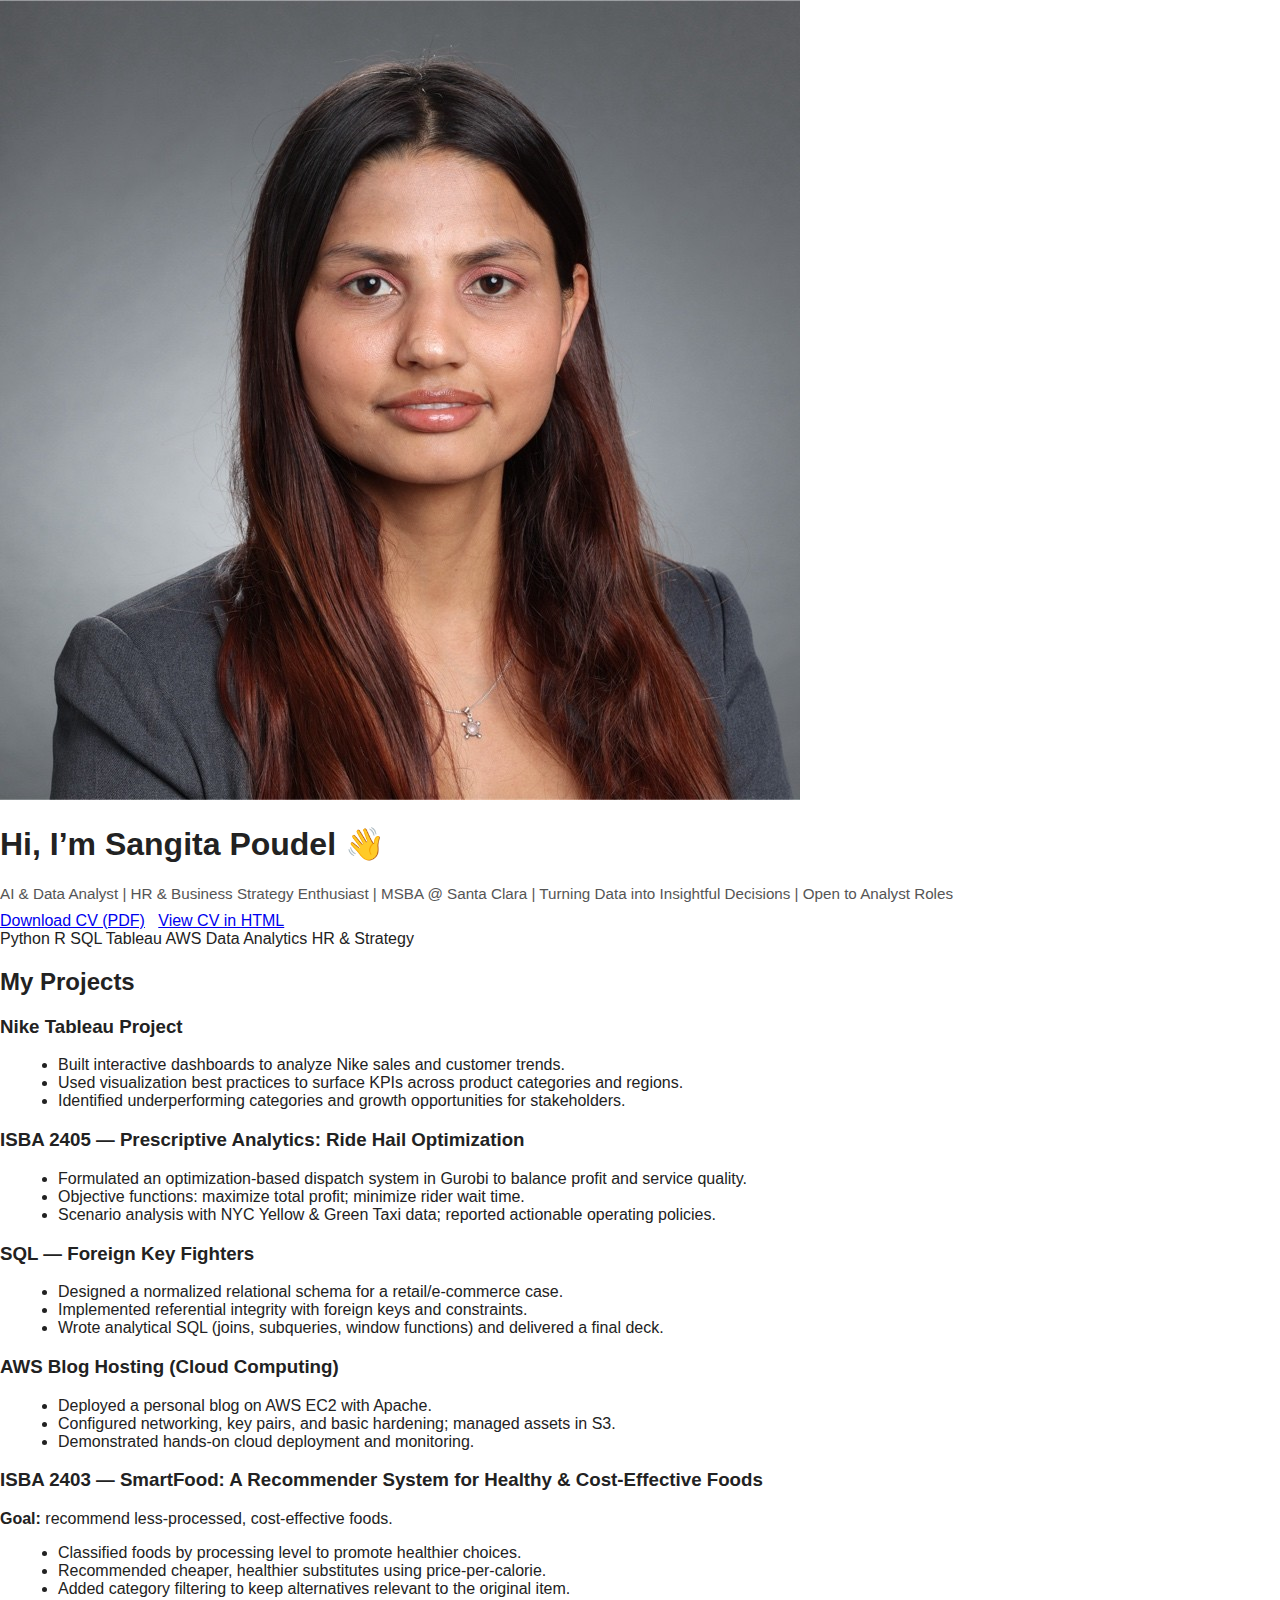
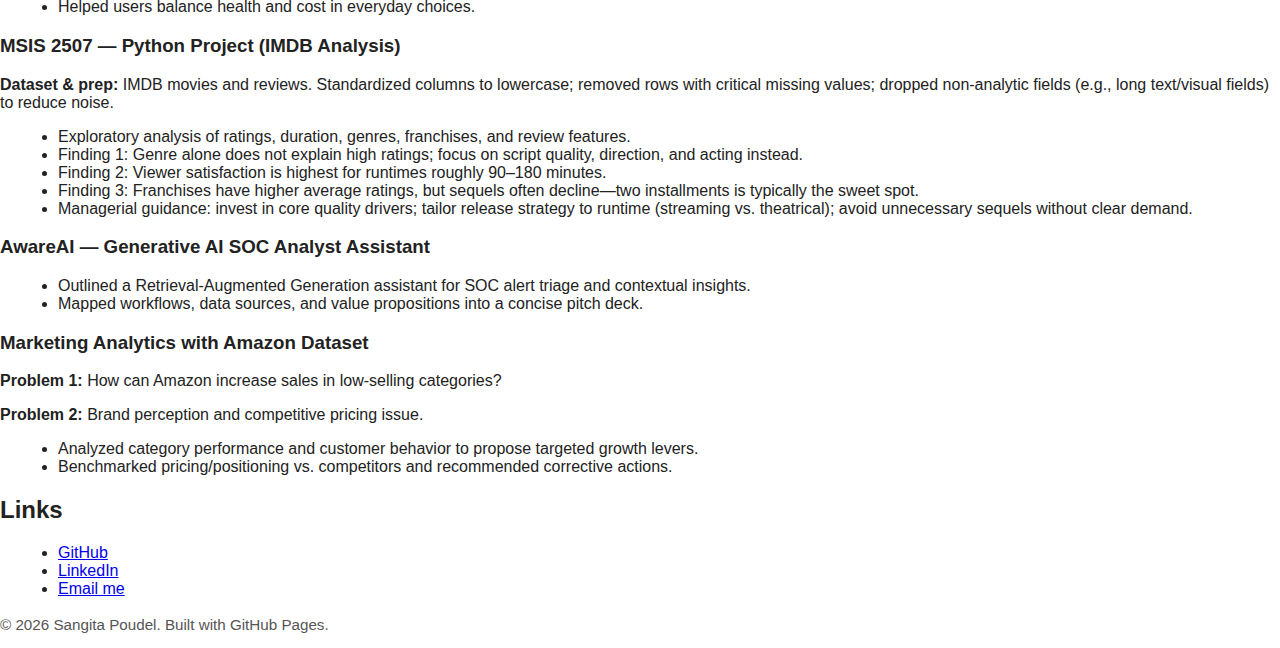
<file: index.html>
<!doctype html>
<html lang="en">
<head>
  <meta charset="utf-8">
  <meta name="viewport" content="width=device-width, initial-scale=1">
  <title>Sangita Poudel — Portfolio</title>
  <link rel="stylesheet" href="styles.css">
  <meta name="description" content="AI & Data Analyst | HR & Business Strategy Enthusiast | MSBA @ Santa Clara | Turning Data into Insightful Decisions | Open to Analyst Roles">
</head>
<body>
  <main class="container">

    <!-- Hero -->
    <section class="card">
      <div class="hero">
        <img alt="Sangita Poudel headshot" class="avatar" src="PP photo.jpg">
        <div>
          <h1>Hi, I’m <strong>Sangita Poudel</strong> 👋</h1>
          <div class="meta">
            AI &amp; Data Analyst | HR &amp; Business Strategy Enthusiast | MSBA @ Santa Clara | Turning Data into Insightful Decisions | Open to Analyst Roles
          </div>
          <p style="margin:10px 0 0">
            <a class="btn" href="cv.pdf" target="_blank" rel="noopener">Download CV (PDF)</a>
            &nbsp; <a class="btn" href="cv.html">View CV in HTML</a>
          </p>
        </div>
      </div>
    </section>

    <!-- Skills tags -->
    <section class="card">
      <div class="tags">
        <span class="tag">Python</span>
        <span class="tag">R</span>
        <span class="tag">SQL</span>
        <span class="tag">Tableau</span>
        <span class="tag">AWS</span>
        <span class="tag">Data Analytics</span>
        <span class="tag">HR &amp; Strategy</span>
      </div>
    </section>

<section class="section">
  <h2>My Projects</h2>

  <div class="card">
    <h3>Nike Tableau Project</h3>
    <ul>
      <li>Built interactive dashboards to analyze Nike sales and customer trends.</li>
      <li>Used visualization best practices to surface KPIs across product categories and regions.</li>
      <li>Identified underperforming categories and growth opportunities for stakeholders.</li>
    </ul>
  </div>

  <div class="card">
    <h3>ISBA 2405 — Prescriptive Analytics: Ride Hail Optimization</h3>
    <ul>
      <li>Formulated an optimization-based dispatch system in Gurobi to balance profit and service quality.</li>
      <li>Objective functions: maximize total profit; minimize rider wait time.</li>
      <li>Scenario analysis with NYC Yellow & Green Taxi data; reported actionable operating policies.</li>
    </ul>
  </div>

  <div class="card">
    <h3>SQL — Foreign Key Fighters</h3>
    <ul>
      <li>Designed a normalized relational schema for a retail/e-commerce case.</li>
      <li>Implemented referential integrity with foreign keys and constraints.</li>
      <li>Wrote analytical SQL (joins, subqueries, window functions) and delivered a final deck.</li>
    </ul>
  </div>

  <div class="card">
    <h3>AWS Blog Hosting (Cloud Computing)</h3>
    <ul>
      <li>Deployed a personal blog on AWS EC2 with Apache.</li>
      <li>Configured networking, key pairs, and basic hardening; managed assets in S3.</li>
      <li>Demonstrated hands-on cloud deployment and monitoring.</li>
    </ul>
  </div>

  <div class="card">
    <h3>ISBA 2403 — SmartFood: A Recommender System for Healthy & Cost-Effective Foods</h3>
    <p><strong>Goal:</strong> recommend less-processed, cost-effective foods.</p>
    <ul>
      <li>Classified foods by processing level to promote healthier choices.</li>
      <li>Recommended cheaper, healthier substitutes using price-per-calorie.</li>
      <li>Added category filtering to keep alternatives relevant to the original item.</li>
      <li>Helped users balance health and cost in everyday choices.</li>
    </ul>
  </div>

  <div class="card">
    <h3>MSIS 2507 — Python Project (IMDB Analysis)</h3>
    <p><strong>Dataset & prep:</strong> IMDB movies and reviews. Standardized columns to lowercase; removed rows with critical missing values; dropped non-analytic fields (e.g., long text/visual fields) to reduce noise.</p>
    <ul>
      <li>Exploratory analysis of ratings, duration, genres, franchises, and review features.</li>
      <li>Finding 1: Genre alone does not explain high ratings; focus on script quality, direction, and acting instead.</li>
      <li>Finding 2: Viewer satisfaction is highest for runtimes roughly 90–180 minutes.</li>
      <li>Finding 3: Franchises have higher average ratings, but sequels often decline—two installments is typically the sweet spot.</li>
      <li>Managerial guidance: invest in core quality drivers; tailor release strategy to runtime (streaming vs. theatrical); avoid unnecessary sequels without clear demand.</li>
    </ul>
  </div>

  <div class="card">
    <h3>AwareAI — Generative AI SOC Analyst Assistant</h3>
    <ul>
      <li>Outlined a Retrieval-Augmented Generation assistant for SOC alert triage and contextual insights.</li>
      <li>Mapped workflows, data sources, and value propositions into a concise pitch deck.</li>
    </ul>
  </div>

  <div class="card">
    <h3>Marketing Analytics with Amazon Dataset</h3>
    <p><strong>Problem 1:</strong> How can Amazon increase sales in low-selling categories?</p>
    <p><strong>Problem 2:</strong> Brand perception and competitive pricing issue.</p>
    <ul>
      <li>Analyzed category performance and customer behavior to propose targeted growth levers.</li>
      <li>Benchmarked pricing/positioning vs. competitors and recommended corrective actions.</li>
    </ul>
  </div>
</section>



    <!-- Links -->
    <section class="section">
      <h2>Links</h2>
      <div class="card">
        <ul>
          <li><a href="https://github.com/spoudel97">GitHub</a></li>
          <li><a href="https://www.linkedin.com/in/sangita-poudel/">LinkedIn</a></li>
          <li><a href="mailto:poudelsangita98@gmail.com">Email me</a></li>
        </ul>
      </div>
    </section>

    <p class="meta" style="margin-top:18px">© <span id="year"></span> Sangita Poudel. Built with GitHub Pages.</p>
  </main>
<script>document.getElementById('year').textContent=new Date().getFullYear()</script>
</body>
</html>
</file>
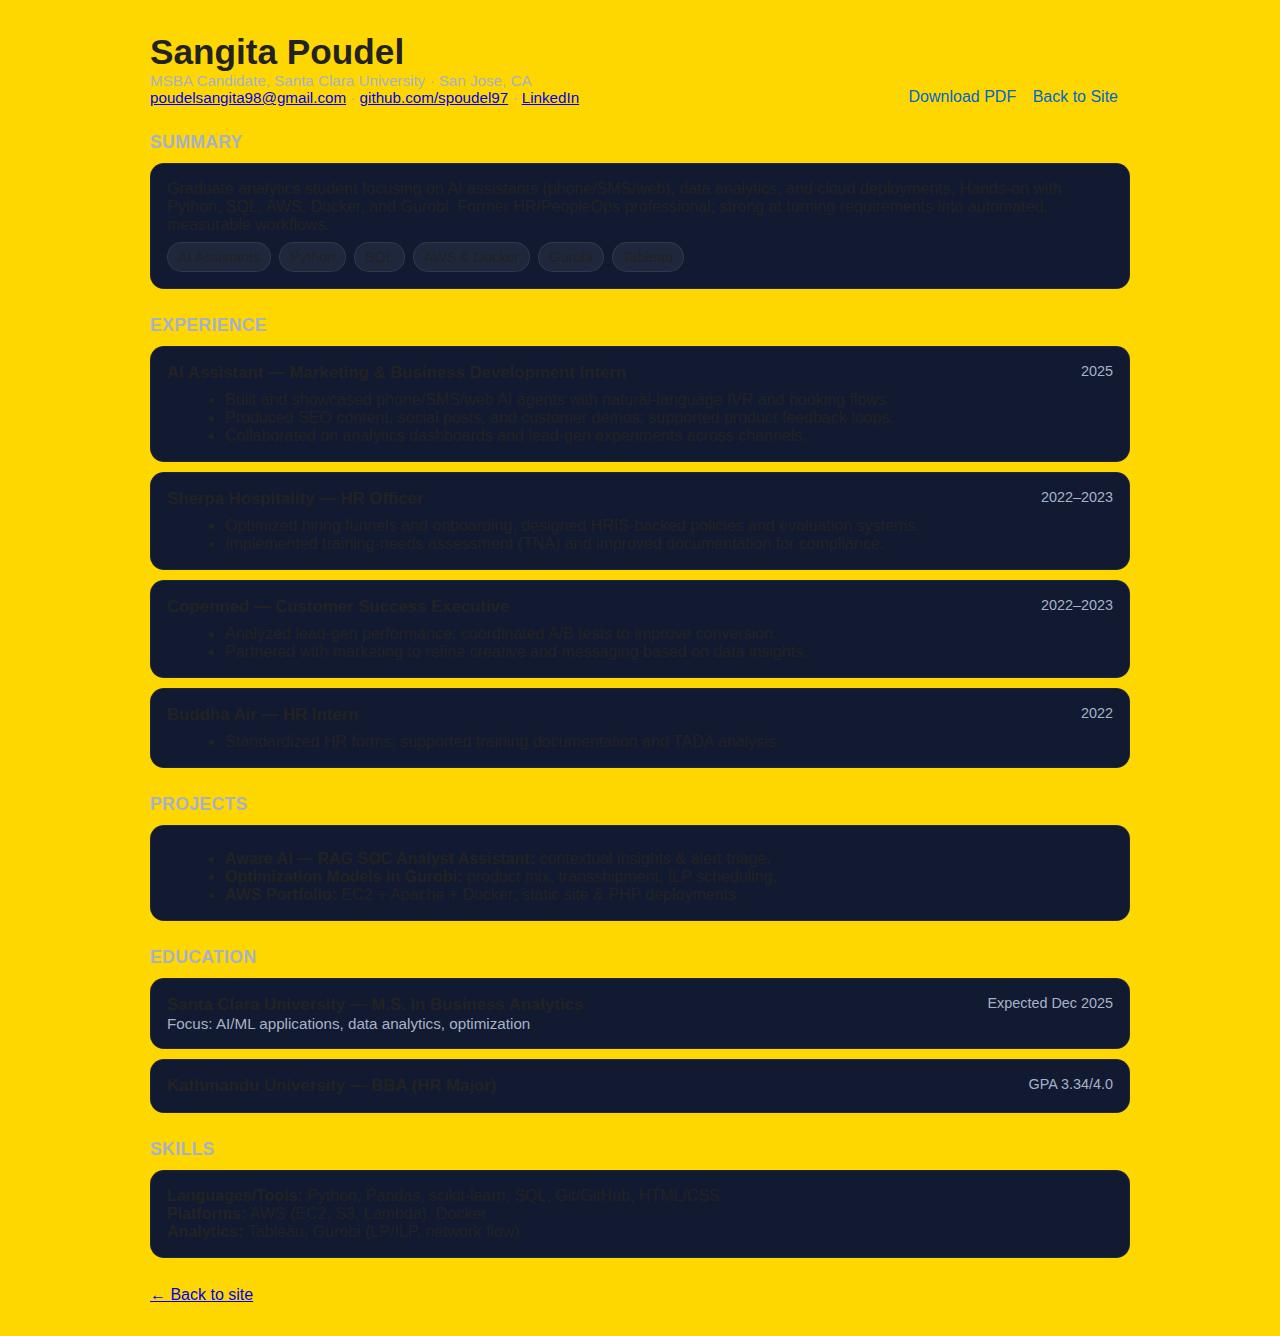
<file: cv.html>
<!doctype html>
<html lang="en">
<head>
<meta charset="utf-8">
<meta name="viewport" content="width=device-width, initial-scale=1">
<title>Sangita Poudel — CV</title>
<link rel="stylesheet" href="styles.css">
<meta name="description" content="CV of Sangita Poudel — MSBA @ Santa Clara University. AI assistants, analytics, AWS, Docker, Gurobi.">
<style>
  body {
  background: gold;
  font-family: Arial, Helvetica, sans-serif;
}
  .cv-wrap{max-width:980px;margin:0 auto;padding:32px}
  .header{display:flex;flex-wrap:wrap;justify-content:space-between;gap:12px;align-items:flex-end}
  .name{font-size:2.2rem;margin:0}
  .meta{color:#a7b2c8}
  .sec{margin-top:26px}
  .sec h2{font-size:1.1rem;letter-spacing:.02em;text-transform:uppercase;color:#a7b2c8;margin:0 0 10px}
  .item{background:#121a31;border:1px solid rgba(255,255,255,.06);border-radius:14px;padding:16px;margin:10px 0}
  .role{display:flex;justify-content:space-between;gap:12px;flex-wrap:wrap}
  .role h3{margin:0;font-size:1.05rem}
  .role .when{color:#a7b2c8}
  ul{margin:8px 0 0 18px}
  .tags{display:flex;gap:8px;flex-wrap:wrap;margin-top:8px}
  .tag{background:rgba(255,255,255,.06);border:1px solid rgba(255,255,255,.08);padding:6px 10px;border-radius:999px;font-size:.9rem}
  .links a{margin-right:12px}
  .small{color:#a7b2c8;font-size:.95rem}
  .back{margin-top:18px;display:inline-block}
</style>
</head>
<body>
  <main class="cv-wrap">
    <header class="header">
      <div>
        <h1 class="name">Sangita Poudel</h1>
        <div class="meta">MSBA Candidate, Santa Clara University · San Jose, CA</div>
        <div class="meta"><a href="mailto:poudelsangita98@gmail.com">poudelsangita98@gmail.com</a> · <a href="https://github.com/spoudel97">github.com/spoudel97</a> · <a href="https://www.linkedin.com/in/sangita-poudel/">LinkedIn</a></div>
      </div>
      <div class="links">
        <a class="btn" href="cv.pdf" target="_blank" rel="noopener">Download PDF</a>
        <a class="btn" href="index.html">Back to Site</a>
      </div>
    </header>

    <section class="sec">
      <h2>Summary</h2>
      <div class="item">
        Graduate analytics student focusing on AI assistants (phone/SMS/web), data analytics, and cloud deployments. Hands-on with Python, SQL, AWS, Docker, and Gurobi. Former HR/PeopleOps professional; strong at turning requirements into automated, measurable workflows.
        <div class="tags">
          <span class="tag">AI Assistants</span><span class="tag">Python</span><span class="tag">SQL</span><span class="tag">AWS & Docker</span><span class="tag">Gurobi</span><span class="tag">Tableau</span>
        </div>
      </div>
    </section>

    <section class="sec">
      <h2>Experience</h2>
      <div class="item">
        <div class="role">
          <h3>AI Assistant — Marketing & Business Development Intern</h3>
          <div class="when">2025</div>
        </div>
        <ul>
          <li>Built and showcased phone/SMS/web AI agents with natural-language IVR and booking flows.</li>
          <li>Produced SEO content, social posts, and customer demos; supported product feedback loops.</li>
          <li>Collaborated on analytics dashboards and lead-gen experiments across channels.</li>
        </ul>
      </div>
      <div class="item">
        <div class="role">
          <h3>Sherpa Hospitality — HR Officer</h3>
          <div class="when">2022–2023</div>
        </div>
        <ul>
          <li>Optimized hiring funnels and onboarding; designed HRIS-backed policies and evaluation systems.</li>
          <li>Implemented training-needs assessment (TNA) and improved documentation for compliance.</li>
        </ul>
      </div>
      <div class="item">
        <div class="role">
          <h3>Copenned — Customer Success Executive</h3>
          <div class="when">2022–2023</div>
        </div>
        <ul>
          <li>Analyzed lead-gen performance; coordinated A/B tests to improve conversion.</li>
          <li>Partnered with marketing to refine creative and messaging based on data insights.</li>
        </ul>
      </div>
      <div class="item">
        <div class="role">
          <h3>Buddha Air — HR Intern</h3>
          <div class="when">2022</div>
        </div>
        <ul>
          <li>Standardized HR forms; supported training documentation and TADA analysis.</li>
        </ul>
      </div>
    </section>

    <section class="sec">
      <h2>Projects</h2>
      <div class="item">
        <ul>
          <li><strong>Aware AI — RAG SOC Analyst Assistant:</strong> contextual insights & alert triage.</li>
          <li><strong>Optimization Models in Gurobi:</strong> product mix, transshipment, ILP scheduling.</li>
          <li><strong>AWS Portfolio:</strong> EC2 + Apache + Docker; static site & PHP deployments.</li>
        </ul>
      </div>
    </section>

    <section class="sec">
      <h2>Education</h2>
      <div class="item">
        <div class="role">
          <h3>Santa Clara University — M.S. in Business Analytics</h3>
          <div class="when">Expected Dec 2025</div>
        </div>
        <div class="small">Focus: AI/ML applications, data analytics, optimization</div>
      </div>
      <div class="item">
        <div class="role">
          <h3>Kathmandu University — BBA (HR Major)</h3>
          <div class="when">GPA 3.34/4.0</div>
        </div>
      </div>
    </section>

    <section class="sec">
      <h2>Skills</h2>
      <div class="item">
        <div><strong>Languages/Tools:</strong> Python, Pandas, scikit‑learn, SQL, Git/GitHub, HTML/CSS</div>
        <div><strong>Platforms:</strong> AWS (EC2, S3, Lambda), Docker</div>
        <div><strong>Analytics:</strong> Tableau, Gurobi (LP/ILP, network flow)</div>
      </div>
    </section>

    <a class="back" href="index.html">← Back to site</a>
  </main>
</body>
</html>
</file>
<file: styles.css>
/* Base layout */
body {
  background: #ffffff;
  font-family: Arial, Helvetica, sans-serif;
  color: #222222;
  margin: 0;
  padding: 0;
}

/* Container */
.cv-wrap {
  max-width: 900px;
  margin: 0 auto;
  padding: 32px;
}

/* Header */
.header {
  display: flex;
  flex-wrap: wrap;
  justify-content: space-between;
  gap: 12px;
  align-items: flex-end;
}

.name {
  font-size: 2rem;
  margin: 0;
}

.meta {
  color: #555555;
  font-size: 0.95rem;
}

.links a {
  margin-right: 12px;
  color: #0066cc;
  text-decoration: none;
}

.links a:hover {
  text-decoration: underline;
}

/* Sections */
.sec {
  margin-top: 26px;
}

.sec h2 {
  font-size: 1rem;
  letter-spacing: 0.02em;
  text-transform: uppercase;
  color: #333333;
  margin: 0 0 10px;
}

/* Items (cards) */
.item {
  background: #ffffff;
  border: 1px solid #dddddd;
  border-radius: 6px;
  padding: 16px;
  margin: 10px 0;
}

.role {
  display: flex;
  justify-content: space-between;
  flex-wrap: wrap;
}

.role h3 {
  margin: 0;
  font-size: 1rem;
}

.role .when {
  color: #555555;
  font-size: 0.9rem;
}

ul {
  margin: 8px 0 0 18px;
}
</file>
